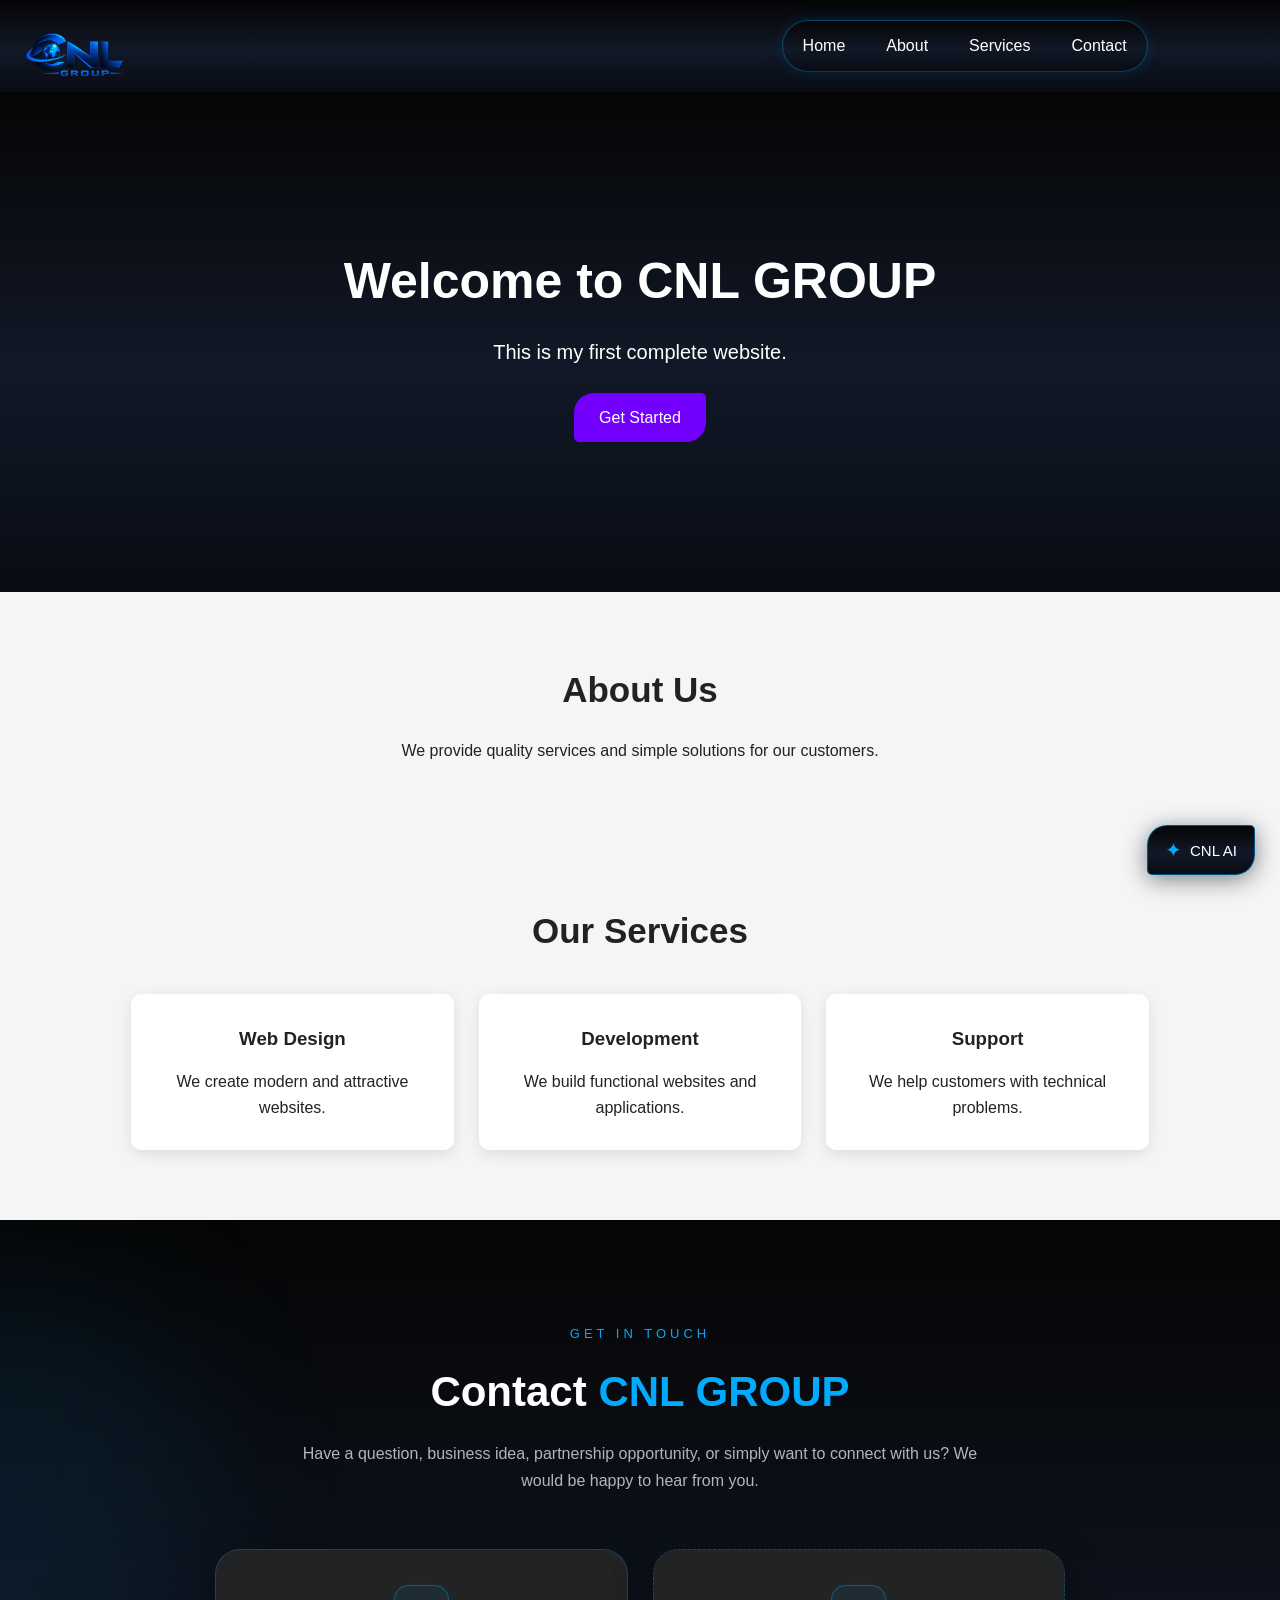
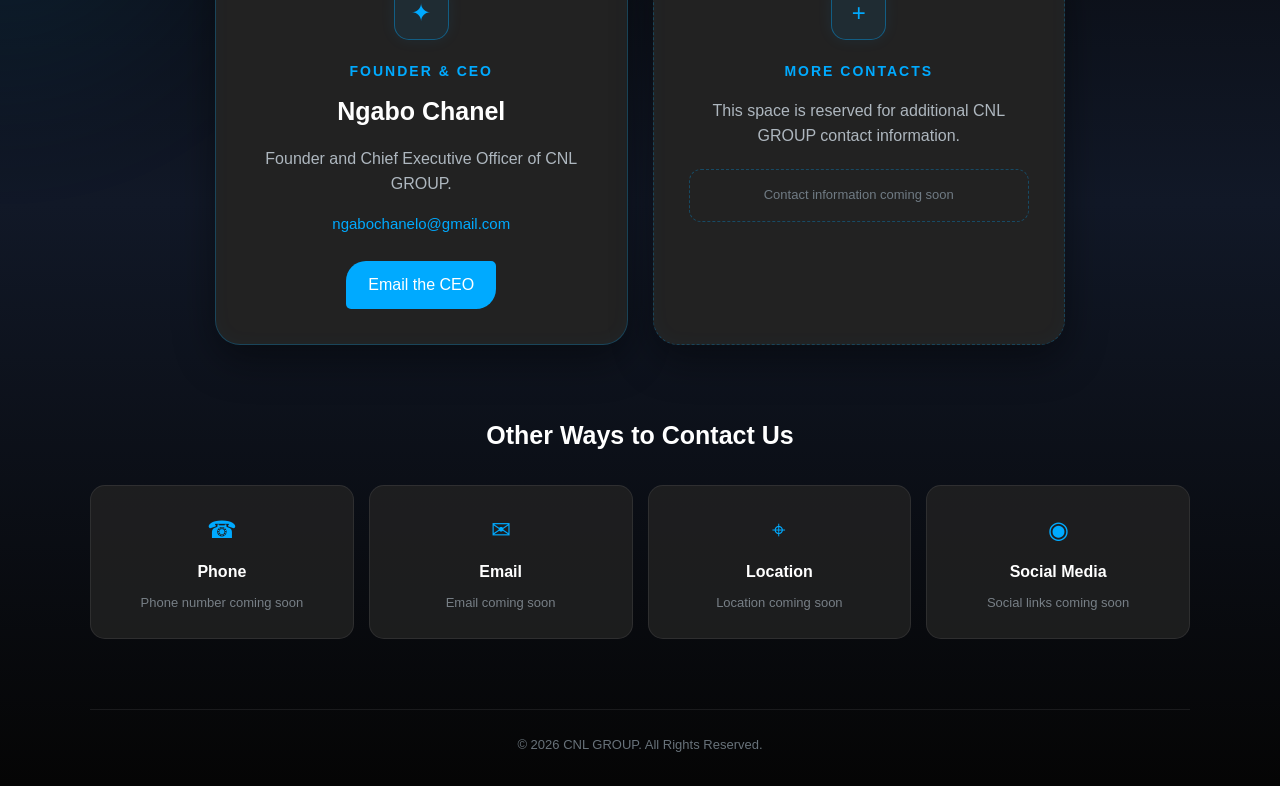
<file: index.html>
<!DOCTYPE html>
<html lang="en">

<head>
    <meta charset="UTF-8">
    <meta name="viewport" content="width=device-width, initial-scale=1.0">

    <title>CNL GROUP</title>

    <link rel="stylesheet" href="style.css">
</head>

<body>

    <a href="index.html" class="site-logo">
        <img src="images/cnllogo.png.png" alt="CNL GROUP">
    </a>

    <header>

        <nav>
            <a href="#">Home</a>
            <a href="#">About</a>
            <a href="#">Services</a>
            <a href="#contact">Contact</a>
        </nav>
    </header>

    <main>

        <section class="hero">
            <h2>Welcome to CNL GROUP</h2>
            <p>This is my first complete website.</p>

            <a href="login.html" class="get-started">Get Started</a>
        </section>

        <section class="about">
            <h2>About Us</h2>
            <p>
                We provide quality services and simple solutions for our customers.
            </p>
        </section>

        <section class="services">

            <h2>Our Services</h2>

            <div class="cards">

                <div class="card">
                    <h3>Web Design</h3>
                    <p>We create modern and attractive websites.</p>
                </div>

                <div class="card">
                    <h3>Development</h3>
                    <p>We build functional websites and applications.</p>
                </div>

                <div class="card">
                    <h3>Support</h3>
                    <p>We help customers with technical problems.</p>
                </div>

            </div>
        </section>

    </main>
    <!-- CONTACT SECTION -->
    <section id="contact" class="contact-section">

        <div class="contact-container">

            <div class="contact-heading">
                <span>GET IN TOUCH</span>
                <h2>Contact <strong>CNL GROUP</strong></h2>
                <p>
                    Have a question, business idea, partnership opportunity, or simply want to connect with us? We would be happy to hear from you.
                </p>
            </div>


            <div class="contact-content">

                <!-- FOUNDER & CEO -->
                <div class="contact-card">

                    <div class="contact-icon">
                        ✦
                    </div>

                    <h3>Founder & CEO</h3>

                    <h4>Ngabo Chanel</h4>

                    <p>
                        Founder and Chief Executive Officer of CNL GROUP.
                    </p>

                    <a href="mailto:ngabochanelo@gmail.com?subject=Contact%20CNL%20GROUP" class="ceo-email">
                    ngabochanelo@gmail.com
                </a>

                    <a href="mailto:ngabochanelo@gmail.com?subject=Contact%20CNL%20GROUP" class="contact-button">
                    Email the CEO
                </a>

                </div>


                <!-- RESERVED CONTACT SPACE -->
                <div class="contact-card reserved-card">

                    <div class="contact-icon">
                        +
                    </div>

                    <h3>More Contacts</h3>

                    <p>
                        This space is reserved for additional CNL GROUP contact information.
                    </p>

                    <div class="reserved-space">
                        Contact information coming soon
                    </div>

                </div>

            </div>


            <!-- FUTURE CONTACT INFORMATION -->
            <div class="future-contacts">

                <h3>Other Ways to Contact Us</h3>

                <div class="future-contact-grid">

                    <div class="future-box">
                        <span>☎</span>
                        <h4>Phone</h4>
                        <p>Phone number coming soon</p>
                    </div>

                    <div class="future-box">
                        <span>✉</span>
                        <h4>Email</h4>
                        <p>Email coming soon</p>
                    </div>

                    <div class="future-box">
                        <span>⌖</span>
                        <h4>Location</h4>
                        <p>Location coming soon</p>
                    </div>

                    <div class="future-box">
                        <span>◉</span>
                        <h4>Social Media</h4>
                        <p>Social links coming soon</p>
                    </div>

                </div>

            </div>


            <div class="contact-footer">
                <p>© 2026 CNL GROUP. All Rights Reserved.</p>
            </div>

        </div>

    </section>
    <!-- CNL GROUP AI CHAT -->
    <div class="cnl-chat">

        <button class="chat-toggle" id="chatToggle" type="button">
        <span class="chat-icon">✦</span>
        <span class="chat-label">CNL AI</span>
    </button>

        <div class="chat-window" id="chatWindow">

            <div class="chat-header">
                <div>
                    <strong>CNL GROUP</strong>
                    <span>AI Assistant</span>
                </div>

                <button id="chatClose" type="button">×</button>
            </div>

            <div class="chat-messages" id="chatMessages">
                <div class="bot-message">
                    Hello! 👋 Welcome to CNL GROUP. How can I help you today?
                </div>
            </div>

            <div class="chat-input-area">
                <input type="text" id="chatInput" placeholder="Type your message..." autocomplete="off">

                <button id="chatSend" type="button">
                ➤
            </button>
            </div>

        </div>

    </div>

    <script src="script.js"></script>

</body>

</html>
</file>
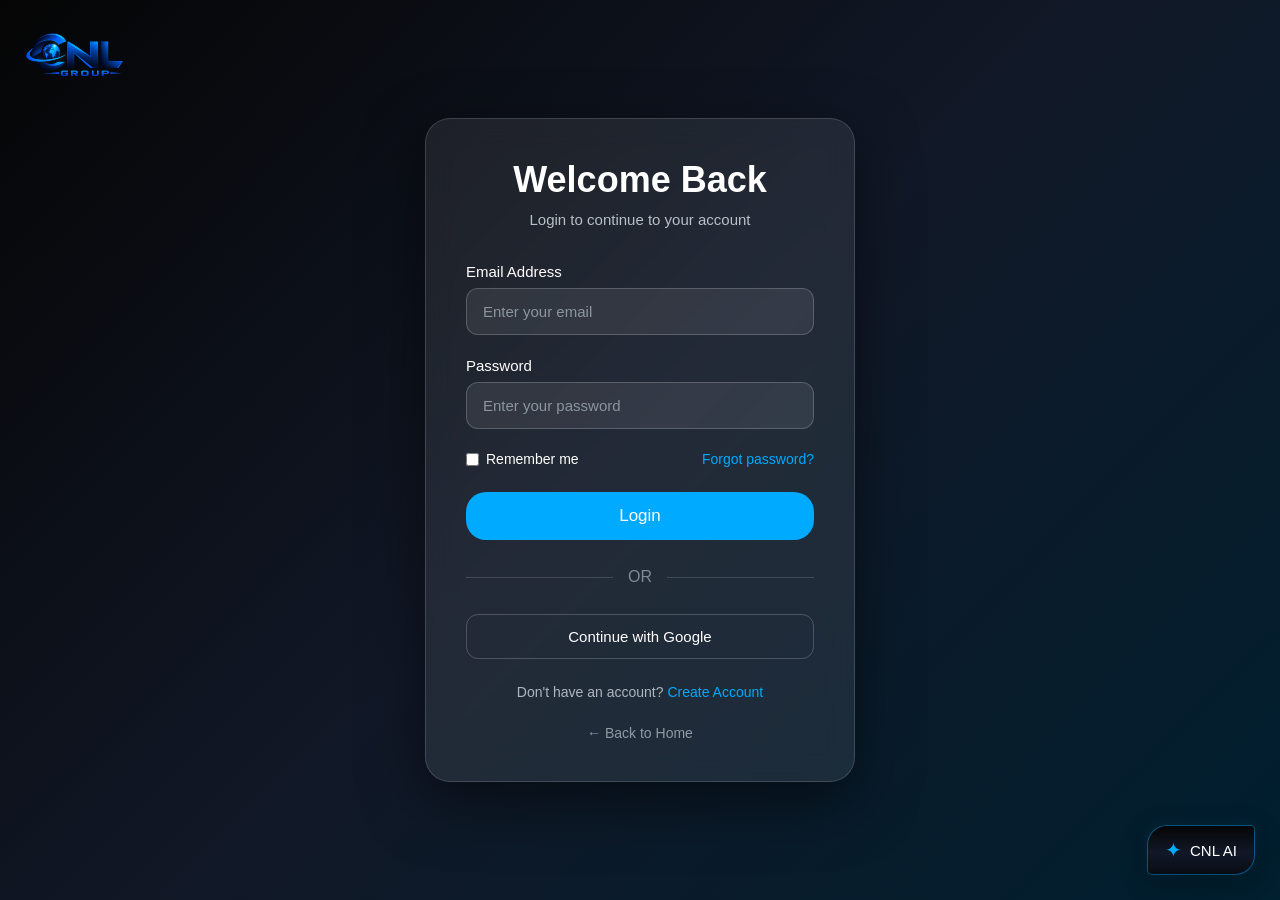
<file: login.html>
<!DOCTYPE html>
<html lang="en">

<head>
    <meta charset="UTF-8">
    <meta name="viewport" content="width=device-width, initial-scale=1.0">

    <title>Login | My Website</title>

    <link rel="stylesheet" href="login.css">
</head>

<body>
    <a href="index.html" class="site-logo">
        <img src="images/cnllogo.png.png" alt="CNL GROUP">
    </a>

    <div class="login-page">

        <div class="login-card">

            <div class="login-header">
                <h1>Welcome Back</h1>
                <p>Login to continue to your account</p>
            </div>

            <form>

                <div class="input-box">
                    <label for="email">Email Address</label>
                    <input type="email" id="email" placeholder="Enter your email" required>
                </div>

                <div class="input-box">
                    <label for="password">Password</label>
                    <input type="password" id="password" placeholder="Enter your password" required>
                </div>

                <div class="login-options">

                    <label class="remember">
                        <input type="checkbox">
                        Remember me
                    </label>

                    <a href="#">Forgot password?</a>

                </div>

                <button type="submit" class="login-button">
                    Login
                </button>

            </form>

            <div class="divider">
                <span>OR</span>
            </div>

            <button class="google-button" type="button">
                Continue with Google
            </button>

            <p class="signup">
                Don't have an account?
                <a href="#">Create Account</a>
            </p>

            <a href="index.html" class="back-home">
                ← Back to Home
            </a>

        </div>

    </div>
    <!-- CNL GROUP AI CHAT -->
    <div class="cnl-chat">

        <button class="chat-toggle" id="chatToggle" type="button">
        <span class="chat-icon">✦</span>
        <span class="chat-label">CNL AI</span>
    </button>

        <div class="chat-window" id="chatWindow">

            <div class="chat-header">
                <div>
                    <strong>CNL GROUP</strong>
                    <span>AI Assistant</span>
                </div>

                <button id="chatClose" type="button">×</button>
            </div>

            <div class="chat-messages" id="chatMessages">

                <div class="bot-message">
                    Hello! 👋 Welcome to CNL GROUP. How can I help you today?
                </div>

            </div>

            <div class="chat-input-area">

                <input type="text" id="chatInput" placeholder="Type your message..." autocomplete="off">

                <button id="chatSend" type="button">
                ➤
            </button>

            </div>

        </div>

    </div>
    <script src="script.js"></script>

</body>

</html>
</file>
<file: style.css>
* {
                        margin: 0;
                        padding: 0;
                        box-sizing: border-box;
                    }
                    
                    body {
                        font-family: Arial, sans-serif;
                        line-height: 1.6;
                        background-color: #f5f5f5;
                        color: #222;
                    }
                    /* Header */
                    
                    header {
                        background: linear-gradient( 180deg, #050505 0%, #111827 55%, #080c14 100%);
                        color: white;
                        padding: 20px 8%;
                        display: flex;
                        justify-content: space-between;
                        align-items: center;
                        font-family: "Berlin Sans FB", sans-serif;
                    }
                    
                    header h1 {
                        font-size: 28px;
                    }
                    
                    nav {
                        width: fit-content;
                        margin-left: auto;
                        margin-right: 30px;
                        display: flex;
                        align-items: center;
                        gap: 5px;
                        background: linear-gradient( 180deg, #050505 0%, #111827 55%, #080c14 100%);
                        padding: 1px 2px;
                        border: 1px solid rgba(0, 170, 255, 0.35);
                        border-radius: 40px;
                        box-shadow: 0 0 15px rgba(0, 170, 255, 0.12);
                    }
                    /* Navigation links */
                    
                    nav a {
                        position: relative;
                        color: white;
                        text-decoration: none;
                        margin-left: 0;
                        font-family: "Berlin Sans FB", sans-serif;
                        font-size: 16px;
                        padding: 11px 18px;
                        border-radius: 40px;
                        transition: all 0.3s ease;
                    }
                    /* Hover */
                    
                    nav a:hover {
                        color: #00aaff;
                        background-color: rgba(0, 170, 255, 0.12);
                        box-shadow: 0 0 12px rgba(0, 170, 255, 0.15);
                        transform: translateY(-2px);
                    }
                    /* Small glowing line */
                    
                    nav a::after {
                        content: "";
                        position: absolute;
                        left: 50%;
                        bottom: 5px;
                        width: 0;
                        height: 2px;
                        background: #00aaff;
                        box-shadow: 0 0 8px #00aaff;
                        transform: translateX(-50%);
                        transition: width 0.3s ease;
                    }
                    
                    nav a:hover::after {
                        width: 50%;
                    }
                    /* Hero */
                    
                    .hero {
                        min-height: 500px;
                        display: flex;
                        flex-direction: column;
                        justify-content: center;
                        align-items: center;
                        text-align: center;
                        padding: 40px;
                        background: linear-gradient( 180deg, #050505 0%, #111827 55%, #080c14 100%);
                        color: white;
                        font-family: "Berlin Sans FB", sans-serif;
                    }
                    
                    .hero h2 {
                        font-size: 50px;
                        margin-bottom: 15px;
                    }
                    
                    .hero p {
                        font-size: 20px;
                        margin-bottom: 25px;
                    }
                    
                    .get-started {
                        display: inline-block;
                        padding: 12px 25px;
                        border: none;
                        border-radius: 20px 5px 20px 5px;
                        background-color: hsl(267, 100%, 50%);
                        color: white;
                        font-size: 16px;
                        text-decoration: none;
                        cursor: pointer;
                        transition: 0.3s;
                    }
                    
                    .get-started:hover {
                        background-color: #0088cc;
                        transform: translateY(-2px);
                    }
                    
                    button:hover {
                        background-color: #7700cc;
                    }
                    /* Sections */
                    
                    .about,
                    .services {
                        padding: 70px 8%;
                        text-align: center;
                    }
                    
                    .about h2,
                    .services h2 {
                        font-size: 35px;
                        margin-bottom: 20px;
                    }
                    /* Cards */
                    
                    .cards {
                        display: flex;
                        gap: 25px;
                        justify-content: center;
                        margin-top: 35px;
                    }
                    
                    .card {
                        background-color: white;
                        padding: 30px;
                        width: 30%;
                        border-radius: 10px;
                        box-shadow: 0 4px 15px rgba(0, 0, 0, 0.1);
                    }
                    
                    .card h3 {
                        margin-bottom: 15px;
                    }
                    /* Footer */
                    
                    footer {
                        background-color: #111;
                        color: white;
                        text-align: center;
                        padding: 25px;
                    }
                    /* Mobile */
                    
                    @media (max-width: 768px) {
                        header {
                            flex-direction: column;
                            gap: 15px;
                        }
                        nav a {
                            margin: 0 8px;
                        }
                        .hero h2 {
                            font-size: 35px;
                        }
                        .cards {
                            flex-direction: column;
                        }
                        .card {
                            width: 100%;
                        }
                    }
                    
                    .site-logo {
                        position: fixed;
                        top: 20px;
                        left: 25px;
                        z-index: 1000;
                        display: block;
                    }
                    
                    .site-logo img {
                        width: 100px;
                        height: auto;
                        display: block;
                        transition: 0.3s ease;
                    }
                    
                    .site-logo:hover img {
                        transform: scale(1.05);
                    }
                    /* =========================================
   CNL GROUP - CONTACT SECTION
   ========================================= */
                    
                    .contact-section {
                        position: relative;
                        width: 100%;
                        padding: 100px 30px 30px;
                        background: linear-gradient( 180deg, #050505 0%, #111827 50%, #050505 100%);
                        color: white;
                        overflow: hidden;
                    }
                    /* Blue decorative glow */
                    
                    .contact-section::before {
                        content: "";
                        position: absolute;
                        width: 400px;
                        height: 400px;
                        top: 50px;
                        left: -200px;
                        background: rgba(0, 170, 255, 0.08);
                        border-radius: 50%;
                        filter: blur(80px);
                    }
                    /* Main container */
                    
                    .contact-container {
                        position: relative;
                        max-width: 1100px;
                        margin: auto;
                    }
                    /* Heading */
                    
                    .contact-heading {
                        text-align: center;
                        max-width: 700px;
                        margin: 0 auto 55px;
                    }
                    
                    .contact-heading span {
                        color: #00aaff;
                        font-size: 13px;
                        letter-spacing: 4px;
                        font-family: "Berlin Sans FB", sans-serif;
                    }
                    
                    .contact-heading h2 {
                        margin-top: 12px;
                        font-size: 42px;
                        font-family: "Berlin Sans FB", sans-serif;
                    }
                    
                    .contact-heading h2 strong {
                        color: #00aaff;
                    }
                    
                    .contact-heading p {
                        margin-top: 15px;
                        color: #aeb7bf;
                        font-size: 16px;
                        line-height: 1.7;
                    }
                    /* Contact cards */
                    
                    .contact-content {
                        display: grid;
                        grid-template-columns: repeat(2, 1fr);
                        gap: 25px;
                        max-width: 850px;
                        margin: auto;
                    }
                    
                    .contact-card {
                        position: relative;
                        padding: 35px;
                        background: #222;
                        border: 1px solid rgba(0, 170, 255, 0.25);
                        border-radius: 25px;
                        text-align: center;
                        box-shadow: 0 15px 40px rgba(0, 0, 0, 0.4), inset 0 0 20px rgba(0, 170, 255, 0.03);
                        transition: 0.3s ease;
                    }
                    
                    .contact-card:hover {
                        transform: translateY(-7px);
                        border-color: rgba(0, 170, 255, 0.65);
                        box-shadow: 0 15px 45px rgba(0, 0, 0, 0.5), 0 0 25px rgba(0, 170, 255, 0.12);
                    }
                    /* Icon */
                    
                    .contact-icon {
                        width: 55px;
                        height: 55px;
                        margin: 0 auto 20px;
                        display: flex;
                        align-items: center;
                        justify-content: center;
                        color: #00aaff;
                        border: 1px solid rgba(0, 170, 255, 0.4);
                        border-radius: 15px;
                        background: rgba(0, 170, 255, 0.08);
                        font-size: 24px;
                        box-shadow: 0 0 15px rgba(0, 170, 255, 0.08);
                    }
                    
                    .contact-card h3 {
                        font-family: "Berlin Sans FB", sans-serif;
                        font-size: 14px;
                        color: #00aaff;
                        letter-spacing: 2px;
                        text-transform: uppercase;
                    }
                    
                    .contact-card h4 {
                        margin-top: 8px;
                        font-size: 25px;
                        font-family: "Berlin Sans FB", sans-serif;
                    }
                    
                    .contact-card p {
                        margin: 15px 0;
                        color: #aeb7bf;
                        line-height: 1.6;
                    }
                    /* CEO email */
                    
                    .ceo-email {
                        display: block;
                        color: #00aaff;
                        text-decoration: none;
                        font-size: 15px;
                        margin: 15px 0;
                        transition: 0.3s ease;
                    }
                    
                    .ceo-email:hover {
                        color: white;
                        text-shadow: 0 0 10px #00aaff;
                    }
                    /* Email button */
                    
                    .contact-button {
                        display: inline-block;
                        margin-top: 10px;
                        padding: 11px 22px;
                        color: white;
                        text-decoration: none;
                        background: #00aaff;
                        border-radius: 20px 5px 20px 5px;
                        font-family: "Berlin Sans FB", sans-serif;
                        transition: 0.3s ease;
                    }
                    
                    .contact-button:hover {
                        background: #0088cc;
                        transform: translateY(-2px);
                        box-shadow: 0 8px 20px rgba(0, 170, 255, 0.3);
                    }
                    /* Reserved contact space */
                    
                    .reserved-card {
                        border-style: dashed;
                    }
                    
                    .reserved-space {
                        margin-top: 20px;
                        padding: 15px;
                        border: 1px dashed rgba(0, 170, 255, 0.3);
                        border-radius: 12px;
                        color: #707b84;
                        font-size: 13px;
                    }
                    /* Other contact methods */
                    
                    .future-contacts {
                        margin-top: 70px;
                        text-align: center;
                    }
                    
                    .future-contacts>h3 {
                        font-family: "Berlin Sans FB", sans-serif;
                        font-size: 25px;
                        margin-bottom: 30px;
                    }
                    
                    .future-contact-grid {
                        display: grid;
                        grid-template-columns: repeat(4, 1fr);
                        gap: 15px;
                    }
                    
                    .future-box {
                        padding: 25px 15px;
                        background: rgba(34, 34, 34, 0.8);
                        border: 1px solid rgba(255, 255, 255, 0.08);
                        border-radius: 15px;
                        transition: 0.3s ease;
                    }
                    
                    .future-box:hover {
                        border-color: rgba(0, 170, 255, 0.4);
                        background: rgba(0, 170, 255, 0.05);
                        transform: translateY(-4px);
                    }
                    
                    .future-box span {
                        display: block;
                        margin-bottom: 10px;
                        color: #00aaff;
                        font-size: 24px;
                    }
                    
                    .future-box h4 {
                        font-family: "Berlin Sans FB", sans-serif;
                        margin-bottom: 8px;
                    }
                    
                    .future-box p {
                        color: #777f86;
                        font-size: 13px;
                    }
                    /* Bottom copyright */
                    
                    .contact-footer {
                        margin-top: 70px;
                        padding-top: 25px;
                        border-top: 1px solid rgba(255, 255, 255, 0.08);
                        text-align: center;
                    }
                    
                    .contact-footer p {
                        color: #68727a;
                        font-size: 13px;
                    }
                    /* =========================================
   MOBILE
   ========================================= */
                    
                    @media (max-width: 750px) {
                        .contact-section {
                            padding: 80px 20px 25px;
                        }
                        .contact-heading h2 {
                            font-size: 32px;
                        }
                        .contact-content {
                            grid-template-columns: 1fr;
                        }
                        .future-contact-grid {
                            grid-template-columns: repeat(2, 1fr);
                        }
                    }
                    
                    @media (max-width: 450px) {
                        .future-contact-grid {
                            grid-template-columns: 1fr;
                        }
                    }
                    
                    html {
                        scroll-behavior: smooth;
                    }
                    /* =========================================
   CNL GROUP AI CHAT
   ========================================= */
                    
                    .cnl-chat {
                        position: fixed;
                        right: 25px;
                        bottom: 25px;
                        z-index: 10000;
                        font-family: "Berlin Sans FB", sans-serif;
                    }
                    
                    .chat-toggle {
                        display: flex;
                        align-items: center;
                        gap: 8px;
                        padding: 12px 17px;
                        border: 1px solid rgba(0, 170, 255, 0.45);
                        border-radius: 20px 5px 20px 5px;
                        background: linear-gradient( 180deg, #050505 0%, #111827 55%, #080c14 100%);
                        color: white;
                        cursor: pointer;
                        font-family: inherit;
                        font-size: 15px;
                        box-shadow: 0 5px 25px rgba(0, 0, 0, 0.45), 0 0 15px rgba(0, 170, 255, 0.12);
                        transition: 0.3s ease;
                    }
                    
                    .chat-toggle:hover {
                        color: #00aaff;
                        border-color: #00aaff;
                        transform: translateY(-3px);
                        box-shadow: 0 8px 25px rgba(0, 0, 0, 0.5), 0 0 20px rgba(0, 170, 255, 0.2);
                    }
                    
                    .chat-icon {
                        color: #00aaff;
                        font-size: 20px;
                    }
                    
                    .chat-window {
                        position: absolute;
                        right: 0;
                        bottom: 65px;
                        width: 350px;
                        height: 470px;
                        display: none;
                        flex-direction: column;
                        background: linear-gradient( 180deg, #050505 0%, #111827 55%, #080c14 100%);
                        border: 1px solid rgba(0, 170, 255, 0.3);
                        border-radius: 20px 5px 20px 5px;
                        overflow: hidden;
                        box-shadow: 0 20px 60px rgba(0, 0, 0, 0.6), 0 0 25px rgba(0, 170, 255, 0.1);
                    }
                    
                    .chat-window.active {
                        display: flex;
                    }
                    
                    .chat-header {
                        display: flex;
                        justify-content: space-between;
                        align-items: center;
                        padding: 18px;
                        background: linear-gradient( 180deg, #050505 0%, #111827 55%, #080c14 100%);
                        border-bottom: 1px solid rgba(0, 170, 255, 0.2);
                    }
                    
                    .chat-header strong {
                        display: block;
                        color: #00aaff;
                        font-size: 16px;
                    }
                    
                    .chat-header span {
                        display: block;
                        margin-top: 3px;
                        color: #8d98a2;
                        font-size: 12px;
                    }
                    
                    #chatClose {
                        border: none;
                        background: transparent;
                        color: white;
                        font-size: 25px;
                        cursor: pointer;
                    }
                    
                    #chatClose:hover {
                        color: #00aaff;
                    }
                    
                    .chat-messages {
                        flex: 1;
                        padding: 18px;
                        overflow-y: auto;
                        display: flex;
                        flex-direction: column;
                        gap: 12px;
                    }
                    
                    .bot-message,
                    .user-message {
                        max-width: 82%;
                        padding: 11px 13px;
                        border-radius: 20px 5px 20px 5px;
                        font-family: Arial, sans-serif;
                        font-size: 14px;
                        line-height: 1.5;
                    }
                    
                    .bot-message {
                        align-self: flex-start;
                        background: #111827;
                        color: white;
                        border-left: 2px solid #00aaff;
                    }
                    
                    .user-message {
                        align-self: flex-end;
                        background: #00aaff;
                        color: white;
                    }
                    
                    .chat-input-area {
                        display: flex;
                        gap: 8px;
                        padding: 12px;
                        background: linear-gradient( 180deg, #050505 0%, #111827 55%, #080c14 100%);
                        border-top: 1px solid rgba(0, 170, 255, 0.15);
                    }
                    
                    #chatInput {
                        flex: 1;
                        min-width: 0;
                        padding: 11px 13px;
                        border: 1px solid rgba(255, 255, 255, 0.15);
                        border-radius: 20px 5px 20px 5px;
                        outline: none;
                        background: #111827;
                        color: white;
                        font-family: Arial, sans-serif;
                    }
                    
                    #chatInput:focus {
                        border-color: #00aaff;
                    }
                    
                    #chatInput::placeholder {
                        color: #707b84;
                    }
                    
                    #chatSend {
                        width: 44px;
                        border: none;
                        border-radius: 20px 5px 20px 5px;
                        background: #00aaff;
                        color: white;
                        cursor: pointer;
                        font-size: 18px;
                    }
                    
                    #chatSend:hover {
                        background: #0088cc;
                    }
                    
                    @media (max-width: 500px) {
                        .cnl-chat {
                            right: 15px;
                            bottom: 15px;
                        }
                        .chat-window {
                            width: calc(100vw - 30px);
                            height: 450px;
                        }
                        .chat-label {
                            display: none;
                        }
                        .chat-toggle {
                            width: 52px;
                            height: 52px;
                            justify-content: center;
                            padding: 0;
                            border-radius: 50%;
                        }
                    }
</file>
<file: login.css>
* {
    margin: 0;
    padding: 0;
    box-sizing: border-box;
}

body {
    font-family: "Berlin Sans FB", Arial, sans-serif;
    min-height: 100vh;
    background: linear-gradient(135deg, #050505, #111827, #001f2f);
    color: white;
}


/* Main login page */

.login-page {
    min-height: 100vh;
    display: flex;
    justify-content: center;
    align-items: center;
    padding: 30px;
}


/* Login card */

.login-card {
    width: 100%;
    max-width: 430px;
    padding: 40px;
    background: rgba(255, 255, 255, 0.08);
    border: 1px solid rgba(255, 255, 255, 0.15);
    border-radius: 25px;
    backdrop-filter: blur(15px);
    box-shadow: 0 20px 60px rgba(0, 0, 0, 0.5);
    animation: appear 0.7s ease;
}


/* Animation */

@keyframes appear {
    from {
        opacity: 0;
        transform: translateY(30px);
    }
    to {
        opacity: 1;
        transform: translateY(0);
    }
}


/* Header */

.login-header {
    text-align: center;
    margin-bottom: 35px;
}

.login-header h1 {
    font-size: 36px;
    margin-bottom: 10px;
}

.login-header p {
    color: #b8c0c8;
    font-size: 15px;
}


/* Inputs */

.input-box {
    margin-bottom: 22px;
}

.input-box label {
    display: block;
    margin-bottom: 8px;
    font-size: 15px;
}

.input-box input {
    width: 100%;
    padding: 14px 16px;
    background: rgba(255, 255, 255, 0.08);
    border: 1px solid rgba(255, 255, 255, 0.2);
    border-radius: 12px;
    color: white;
    outline: none;
    font-size: 15px;
    transition: 0.3s;
}

.input-box input::placeholder {
    color: #8c969f;
}

.input-box input:focus {
    border-color: #00aaff;
    box-shadow: 0 0 12px rgba(0, 170, 255, 0.25);
}


/* Remember + forgot password */

.login-options {
    display: flex;
    justify-content: space-between;
    align-items: center;
    margin-bottom: 25px;
    font-size: 14px;
}

.remember {
    display: flex;
    align-items: center;
    gap: 7px;
}

.login-options a {
    color: #00aaff;
    text-decoration: none;
}

.login-options a:hover {
    text-decoration: underline;
}


/* Login button */

.login-button {
    width: 100%;
    padding: 14px;
    border: none;
    border-radius: 20px 20px 20px 20px;
    background: #00aaff;
    color: white;
    font-size: 17px;
    font-family: inherit;
    cursor: pointer;
    transition: 0.3s;
}

.login-button:hover {
    background: #0088cc;
    transform: translateY(-2px);
    box-shadow: 0 8px 20px rgba(0, 170, 255, 0.3);
}


/* Divider */

.divider {
    display: flex;
    align-items: center;
    gap: 15px;
    margin: 28px 0;
    color: #7f8992;
}

.divider::before,
.divider::after {
    content: "";
    flex: 1;
    height: 1px;
    background: rgba(255, 255, 255, 0.15);
}


/* Google button */

.google-button {
    width: 100%;
    padding: 13px;
    background: transparent;
    border: 1px solid rgba(255, 255, 255, 0.2);
    border-radius: 12px;
    color: white;
    font-size: 15px;
    font-family: inherit;
    cursor: pointer;
    transition: 0.3s;
}

.google-button:hover {
    background: rgba(255, 255, 255, 0.08);
}


/* Sign up */

.signup {
    text-align: center;
    margin-top: 25px;
    color: #aeb7bf;
    font-size: 14px;
}

.signup a {
    color: #00aaff;
    text-decoration: none;
}

.signup a:hover {
    text-decoration: underline;
}


/* Back home */

.back-home {
    display: block;
    text-align: center;
    margin-top: 25px;
    color: #8f9aa4;
    text-decoration: none;
    font-size: 14px;
}

.back-home:hover {
    color: white;
}


/* Mobile */

@media (max-width: 500px) {
    .login-page {
        padding: 20px;
    }
    .login-card {
        padding: 28px 22px;
    }
    .login-header h1 {
        font-size: 30px;
    }
    .login-options {
        flex-direction: column;
        align-items: flex-start;
        gap: 12px;
    }
}

.site-logo {
    position: fixed;
    top: 20px;
    left: 25px;
    z-index: 1000;
    display: block;
}

.site-logo img {
    width: 100px;
    height: auto;
    display: block;
    transition: 0.3s ease;
}

.site-logo:hover img {
    transform: scale(1.05);
}


/* =========================================
   CNL GROUP AI CHAT
   ========================================= */

.cnl-chat {
    position: fixed;
    right: 25px;
    bottom: 25px;
    z-index: 10000;
    font-family: "Berlin Sans FB", sans-serif;
}

.chat-toggle {
    display: flex;
    align-items: center;
    gap: 8px;
    padding: 12px 17px;
    border: 1px solid rgba(0, 170, 255, 0.45);
    border-radius: 20px 5px 20px 5px;
    background: linear-gradient( 180deg, #050505 0%, #111827 55%, #080c14 100%);
    color: white;
    cursor: pointer;
    font-family: inherit;
    font-size: 15px;
    box-shadow: 0 5px 25px rgba(0, 0, 0, 0.45), 0 0 15px rgba(0, 170, 255, 0.12);
    transition: 0.3s ease;
}

.chat-toggle:hover {
    color: #00aaff;
    border-color: #00aaff;
    transform: translateY(-3px);
    box-shadow: 0 8px 25px rgba(0, 0, 0, 0.5), 0 0 20px rgba(0, 170, 255, 0.2);
}

.chat-icon {
    color: #00aaff;
    font-size: 20px;
}

.chat-window {
    position: absolute;
    right: 0;
    bottom: 65px;
    width: 350px;
    height: 470px;
    display: none;
    flex-direction: column;
    background: linear-gradient( 180deg, #050505 0%, #111827 55%, #080c14 100%);
    border: 1px solid rgba(0, 170, 255, 0.3);
    border-radius: 20px 5px 20px 5px;
    overflow: hidden;
    box-shadow: 0 20px 60px rgba(0, 0, 0, 0.6), 0 0 25px rgba(0, 170, 255, 0.1);
}

.chat-window.active {
    display: flex;
}

.chat-header {
    display: flex;
    justify-content: space-between;
    align-items: center;
    padding: 18px;
    background: linear-gradient( 180deg, #050505 0%, #111827 55%, #080c14 100%);
    border-bottom: 1px solid rgba(0, 170, 255, 0.2);
}

.chat-header strong {
    display: block;
    color: #00aaff;
    font-size: 16px;
}

.chat-header span {
    display: block;
    margin-top: 3px;
    color: #8d98a2;
    font-size: 12px;
}

#chatClose {
    border: none;
    background: transparent;
    color: white;
    font-size: 25px;
    cursor: pointer;
}

#chatClose:hover {
    color: #00aaff;
}

.chat-messages {
    flex: 1;
    padding: 18px;
    overflow-y: auto;
    display: flex;
    flex-direction: column;
    gap: 12px;
}

.bot-message,
.user-message {
    max-width: 82%;
    padding: 11px 13px;
    border-radius: 20px 5px 20px 5px;
    font-family: Arial, sans-serif;
    font-size: 14px;
    line-height: 1.5;
}

.bot-message {
    align-self: flex-start;
    background: #111827;
    color: white;
    border-left: 2px solid #00aaff;
}

.user-message {
    align-self: flex-end;
    background: #00aaff;
    color: white;
}

.chat-input-area {
    display: flex;
    gap: 8px;
    padding: 12px;
    background: linear-gradient( 180deg, #050505 0%, #111827 55%, #080c14 100%);
    border-top: 1px solid rgba(0, 170, 255, 0.15);
}

#chatInput {
    flex: 1;
    min-width: 0;
    padding: 11px 13px;
    border: 1px solid rgba(255, 255, 255, 0.15);
    border-radius: 20px 5px 20px 5px;
    outline: none;
    background: #111827;
    color: white;
    font-family: Arial, sans-serif;
}

#chatInput:focus {
    border-color: #00aaff;
}

#chatInput::placeholder {
    color: #707b84;
}

#chatSend {
    width: 44px;
    border: none;
    border-radius: 20px 5px 20px 5px;
    background: #00aaff;
    color: white;
    cursor: pointer;
    font-size: 18px;
}

#chatSend:hover {
    background: #0088cc;
}

@media (max-width: 500px) {
    .cnl-chat {
        right: 15px;
        bottom: 15px;
    }
    .chat-window {
        width: calc(100vw - 30px);
        height: 450px;
    }
    .chat-label {
        display: none;
    }
    .chat-toggle {
        width: 52px;
        height: 52px;
        justify-content: center;
        padding: 0;
        border-radius: 50%;
    }
}
</file>
